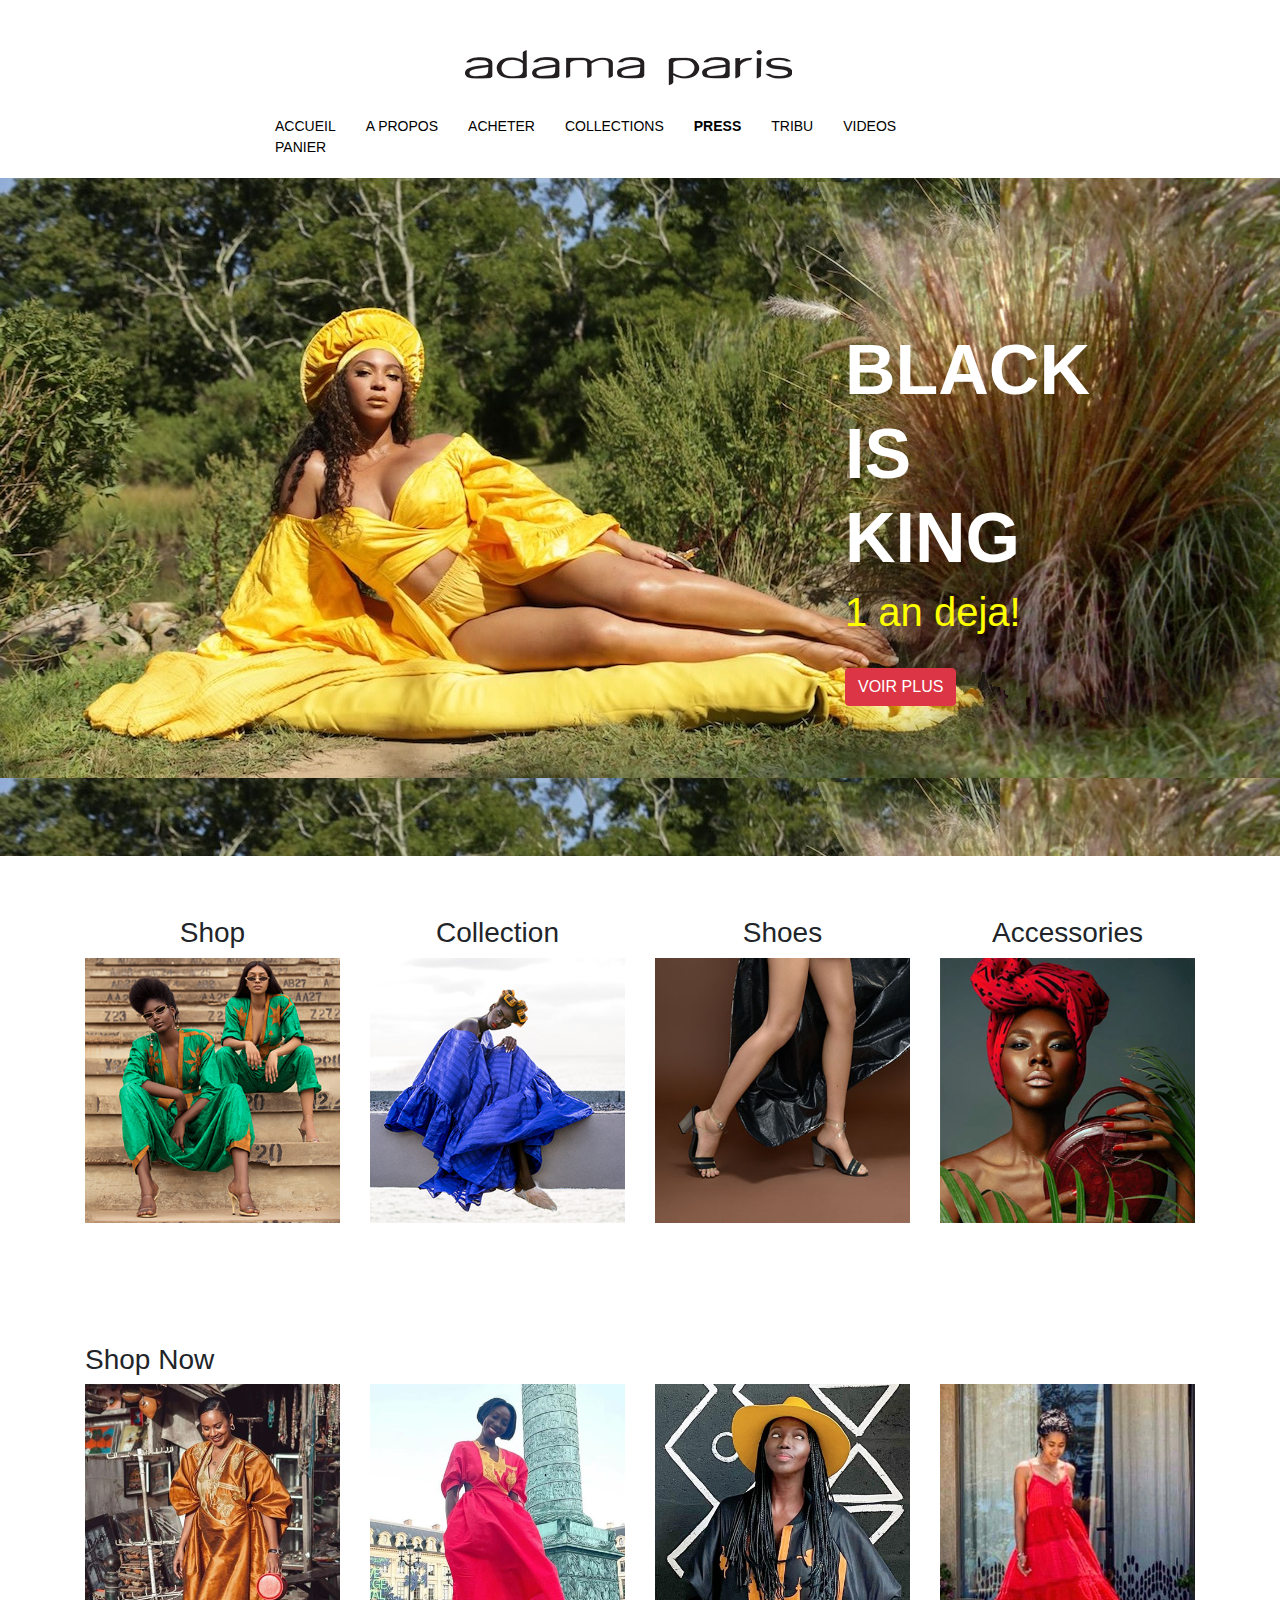
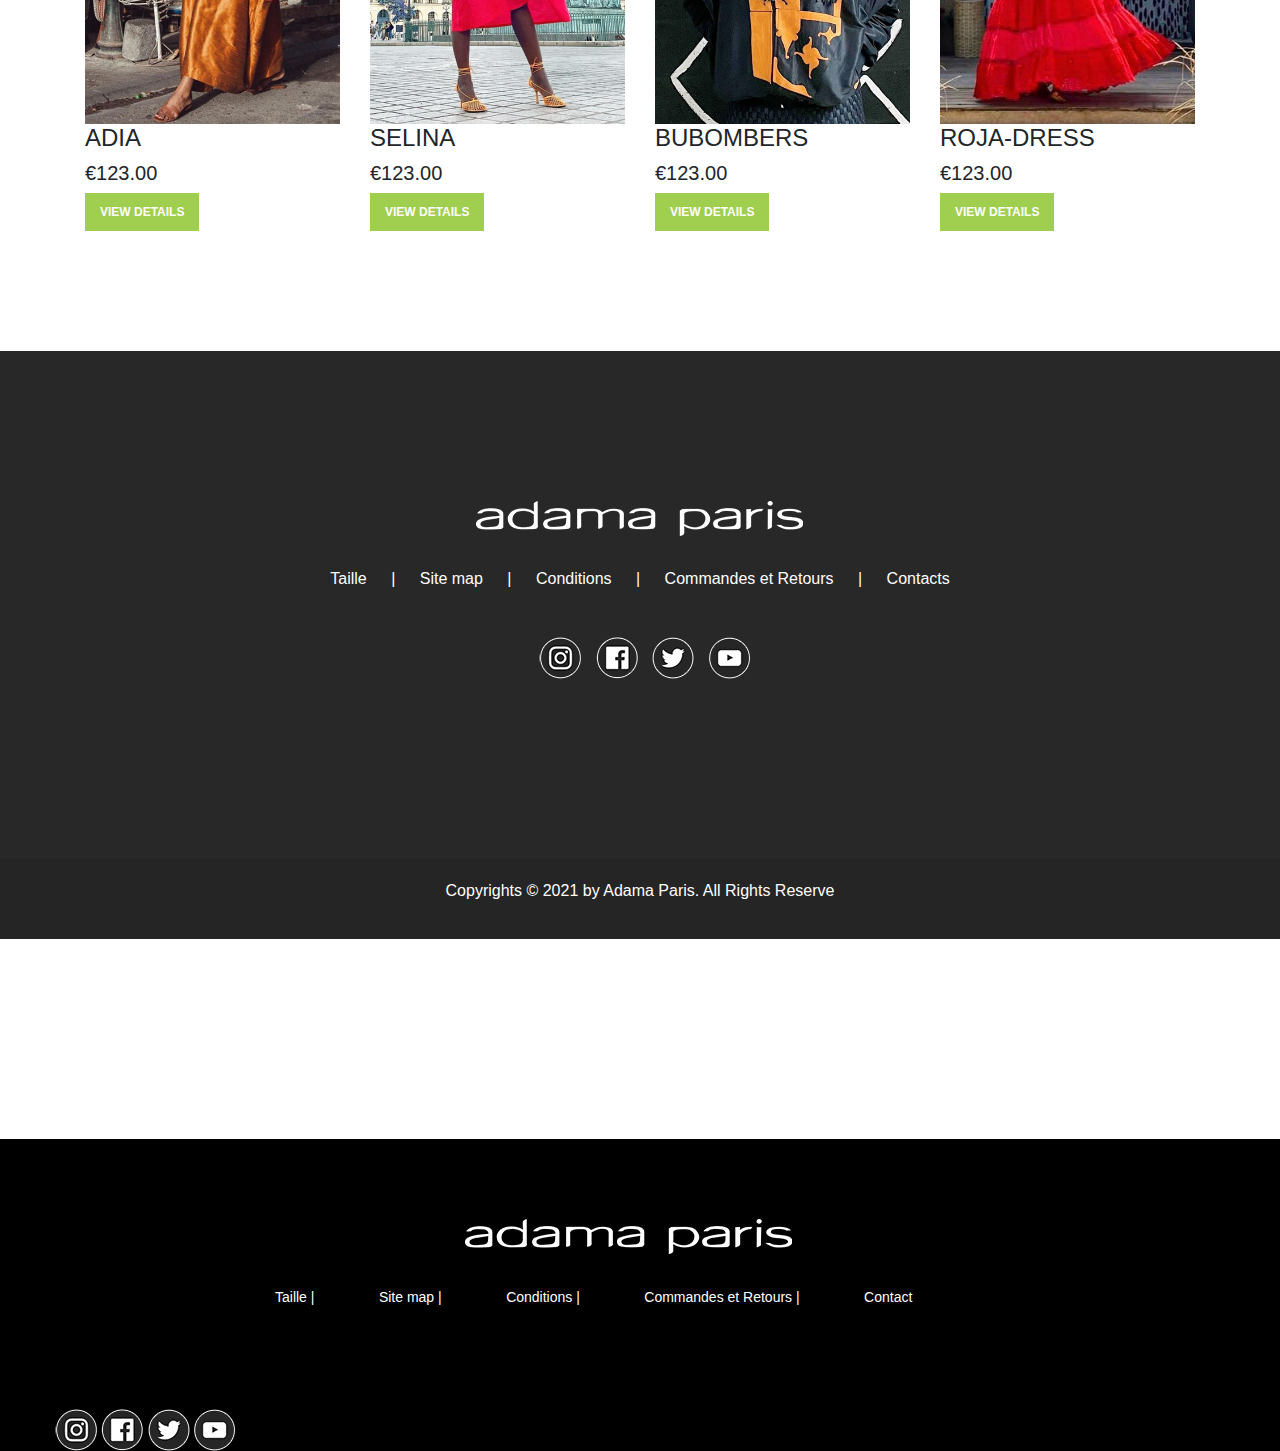
<file: index.html>
<!DOCTYPE html>
<html lang="en">
<head>
    <meta charset="UTF-8">
    <meta http-equiv="X-UA-Compatible" content="IE=edge">
    <meta name="viewport" content="width=device-width, initial-scale=1.0">
    <title>My First Website</title>
    <link rel="stylesheet" href="dist/css/bootstrap-grid.css">
    <link rel="stylesheet" href="dist/css/bootstrap-grid.min.css">
    <link rel="stylesheet" href="dist/css/bootstrap.css">
    <link rel="stylesheet" href="dist/css/bootstrap.min.css">
    <link rel="stylesheet" href="dist/js/bootstrap.js">
    <link rel="stylesheet" href="dist/js/bootstrap.min.js">
    <link rel="stylesheet" href="style.css">
</head>
<body>
    <div class="header">
        <div class="container">
            <div class="row">
                <div class="col-md-4">

                </div>
                <div class="col-md-4">
                    <img src="./images/logo.png" alt="">
                </div>
                <div class="col-md-4">

                </div>

            </div>

            <div class="row">
                <div class="col-md-2">

                </div>
                <div class="col-md-8">
                    <div class="nav">
                        <a href="">Accueil</a>
                        <a href="">A Propos</a>
                        <a href="">Acheter</a>
                        <a href="">Collections</a>
                        <a href="" class="press">Press</a>
                        <a href="">Tribu</a>
                        <a href="">Videos</a>
                        <a href="">Panier</a>
        
                    </div>

                </div>
                <div class="col-md-2">

                </div>

            </div>

        </div>

    </div>
     <!-- this is where the header ends -->
     <!-- this is where the banner starts -->
     <div class="banner">
        <div class="container">
            <div class="row">
                <div class="col-md-8"></div>
                <div class="col-md-3 banner-txt">
                    <h1>Black is King</h1>
                    <h3>1 an deja!</h3> <br />
                    <button class="btn btn-danger">VOIR PLUS</button>

                </div>
                <div class="col-md-1"></div>

            </div>

        </div>

     </div>
     <!-- this is where the banner ends -->
     <div class="clearfix"></div>

     <div class="products">
        <div class="container">
            <div class="row">
                <div class="col-3">
                    <h3>Shop</h3>
                    <img src="./images/shop.jpg" class="img-fluid" alt="">
                </div>
                <div class="col-3">
                    <h3>Collection</h3>
                    <img src="./images/collection.jpg" class="img-fluid" alt="">
                </div>
                <div class="col-3">
                    <h3>Shoes</h3>
                    <img src="./images/shoes.jpg" class="img-fluid" alt="">
                </div>
                <div class="col-3">
                    <h3>Accessories</h3>
                    <img src="./images/Accessories.jpg" class="img-fluid" alt="">
                </div>
                

            </div>

        </div>


     </div>
    <div class="clearfix"></div>

     <div id="shop">
        <div class="container">
            <h3>Shop Now</h3>
            <div class="row">
                <div class="col-3">
                    <img src="./images/adia.jpg" class="img-fluid" alt="" srcset="">
                    <h4>ADIA</h4>
                    <h5>&euro;123.00</h5>
                    <button class="mybtn">VIEW DETAILS</button>

                </div>
                <div class="col-3">
                    <img src="./images/selina.jpg" class="img-fluid" alt="" srcset="">
                    <h4>SELINA</h4>
                    <h5>&euro;123.00</h5>
                    <button class="mybtn">VIEW DETAILS</button>

                </div>
                <div class="col-3">
                    <img src="./images/Bubombers.jpg" class="img-fluid" alt="" srcset="">
                    <h4>BUBOMBERS</h4>
                    <h5>&euro;123.00</h5>
                    <button class="mybtn">VIEW DETAILS</button>

                </div>
                <div class="col-3">
                    <img src="./images/Roja_dress.jpg" class="img-fluid" alt="" srcset="">
                    <h4>ROJA-DRESS</h4>
                    <h5>&euro;123.00</h5>
                    <button class="mybtn">VIEW DETAILS</button>

                </div>

            </div>

        </div>

     </div>

     <!-- this is where the footer starts -->



    <div class="footer">
       <div class="footer-up">
          <div class="row">
             <div class="col-4"></div>
             <div class="col-4 ft-logo">
                <img src="./images/logo-white.png" alt="" srcset="">
             </div>
             <div class="col-4">

             </div>
           


            </div>
           <div class="row">
             <div class="col-2"></div>
             <div class="col-8">
             <p>
                <a href="" style="padding-right: 20px;">Taille</a> | 
                <a href="" style="padding-right: 20px; padding-left: 20px;">Site map</a> | 
                <a href="" style="padding-right: 20px; padding-left: 20px;">Conditions</a> | 
                <a href="" style="padding-right: 20px; padding-left: 20px;">Commandes et Retours</a> | 
                <a href=""style="padding-left: 20px;">Contacts</a>
             </p>
             </div>
             <div class="col-2"></div>

            </div>
           <div class="row">
             <div class="col-4"></div>
             <div class="col-4 logos" style="text-align: center;">
                <img src="./images/insta1.png" alt="" srcset="">
                <img src="./images/facebook.png" alt="" srcset="">
                <img src="./images/twitter.png" alt="" srcset="">
                <img src="./images/youtube.png" alt="" srcset="">
  
             </div>
             <div class="col-4"></div>

            </div>
        

        </div>
        <div class="footer-down">
            <p>Copyrights © 2021 by Adama Paris. All Rights Reserve</p>
        </div>
        

    </div>
    <!-- this is where the footer ends -->

    <div class="header1" style="background-color: black; margin-top: 100px;" >
        <div class="container">
            <div class="row">
                <div class="col-md-4">

                </div>
                <div class="col-md-4">
                    <img src="./images/logo-white.png" alt="">
                </div>
                <div class="col-md-4">

                </div>

            </div>

            <div class="row">
                <div class="col-md-2">

                </div>
                <div class="col-md-8">
                    <div class="navigate">
                        <a href="">Taille |</a>
                        <a href="">Site map |</a>
                        <a href="">Conditions |</a>
                        <a href="">Commandes et Retours |</a>
                        <a href="">Contact</a>
        
                    </div>

                </div>
                <div class="col-md-2"></div>

                <div class="row">
                    <div class="row-md-3">
                        
                    </div>
                    <div class="row-md-3">

                    </div>
                    <div class="row-md-3">
                        <img src="./images/insta1.png" alt="" srcset="">
                        <img src="./images/facebook.png" alt="" srcset="">
                        <img src="./images/twitter.png" alt="" srcset="">
                        <img src="./images/youtube.png" alt="" srcset="">


                    </div>
                        
                </div>

            </div>

        </div>

    </div>

    
</body>
</html>
</file>
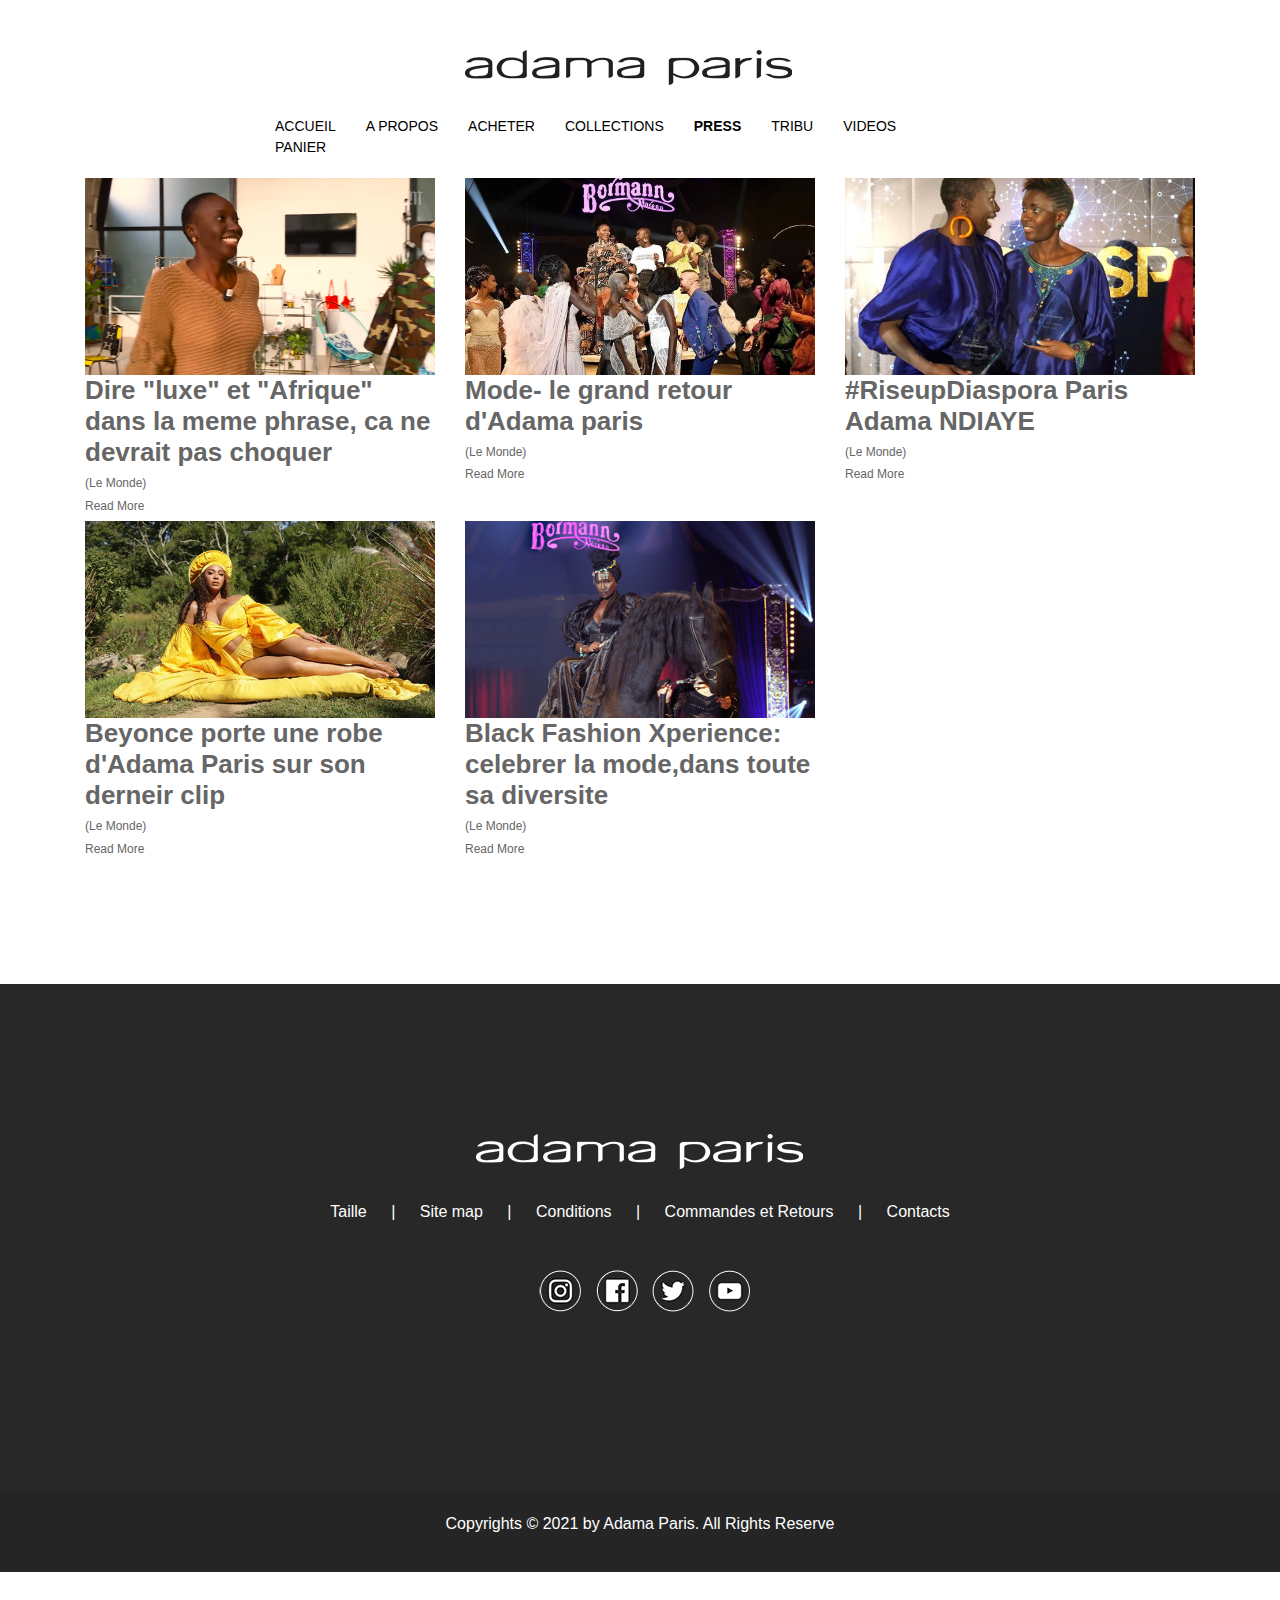
<file: press.html>
<!DOCTYPE html>
<html lang="en">
<head>
    <meta charset="UTF-8">
    <meta http-equiv="X-UA-Compatible" content="IE=edge">
    <meta name="viewport" content="width=device-width, initial-scale=1.0">
    <title>My First Website</title>
    <link rel="stylesheet" href="dist/css/bootstrap-grid.css">
    <link rel="stylesheet" href="dist/css/bootstrap-grid.min.css">
    <link rel="stylesheet" href="dist/css/bootstrap.css">
    <link rel="stylesheet" href="dist/css/bootstrap.min.css">
    <link rel="stylesheet" href="dist/js/bootstrap.js">
    <link rel="stylesheet" href="dist/js/bootstrap.min.js">
    <link rel="stylesheet" href="style.css">
</head>
<body>
    <div class="header">
        <div class="container">
            <div class="row">
                <div class="col-md-4">

                </div>
                <div class="col-md-4">
                    <img src="./images/logo.png" alt="">
                </div>
                <div class="col-md-4">

                </div>

            </div>

            <div class="row">
                <div class="col-md-2">

                </div>
                <div class="col-md-8">
                    <div class="nav">
                        <a href="">Accueil</a>
                        <a href="">A Propos</a>
                        <a href="">Acheter</a>
                        <a href="">Collections</a>
                        <a href="" class="press">Press</a>
                        <a href="">Tribu</a>
                        <a href="">Videos</a>
                        <a href="">Panier</a>
        
                    </div>

                </div>
                <div class="col-md-2">

                </div>

            </div>

        </div>

    </div>
     <!-- this is where the header ends -->
     <!-- this is where the banner starts -->

     <div class="press-banner">
        <div class="container">
            <div class="row">
                <div class="col-md-4 press-bannertxt">
                    <img src="./images/press1.jpg" class="img-fluid" alt="">
                    <h3>Dire "luxe" et "Afrique" dans la meme phrase, ca ne devrait pas choquer</h3>
                    <h6>(Le Monde)</h6>
                    <h6 class="read">Read More</h6>
                </div>
                <div class="col-md-4 press-bannertxt">
                    <img src="./images/press2.jpg" class="img-fluid" alt="">
                    <h3>Mode- le grand retour d'Adama paris</h3>
                    <h6>(Le Monde)</h6>
                    <h6 class="read">Read More</h6>
                </div>
                <div class="col-md-4 press-bannertxt">
                    <img src="./images/press3.jpg" class="img-fluid" alt="">
                    <h3>#RiseupDiaspora Paris Adama NDIAYE</h3>
                    <h6>(Le Monde)</h6>
                    <h6 class="read">Read More</h6>
                </div>
                
            </div>
            <div class="row">
                <div class="col-md-4 press-bannertxt">
                    <img src="./images/press4.jpg" class="img-fluid" alt="">
                    <h3>Beyonce porte une robe d'Adama Paris sur son derneir clip</h3>
                    <h6>(Le Monde)</h6>
                    <h6 class="read">Read More</h6>
                </div>
                <div class="col-md-4 press-bannertxt">
                    <img src="./images/press5.jpg" class="img-fluid" alt="">
                    <h3>Black Fashion Xperience: celebrer la mode,dans toute sa diversite</h3>
                    <h6>(Le Monde)</h6>
                    <h6 class="read">Read More</h6>
                </div>
                <div class="col-md-4">
                    
                </div>
                
            </div>

        </div>


     </div>
     <!-- this is where the banner ends -->
     <div class="clearfix"></div>

     <!-- this is where the footer starts -->



    <div class="footer">
        <div class="footer-up">
           <div class="row">
              <div class="col-4"></div>
              <div class="col-4 ft-logo">
                 <img src="./images/logo-white.png" alt="" srcset="">
              </div>
              <div class="col-4">
 
              </div>
            
 
 
             </div>
            <div class="row">
              <div class="col-2"></div>
              <div class="col-8">
              <p>
                 <a href="" style="padding-right: 20px;">Taille</a> | 
                 <a href="" style="padding-right: 20px; padding-left: 20px;">Site map</a> | 
                 <a href="" style="padding-right: 20px; padding-left: 20px;">Conditions</a> | 
                 <a href="" style="padding-right: 20px; padding-left: 20px;">Commandes et Retours</a> | 
                 <a href=""style="padding-left: 20px;">Contacts</a>
              </p>
              </div>
              <div class="col-2"></div>
 
             </div>
            <div class="row">
              <div class="col-4"></div>
              <div class="col-4 logos" style="text-align: center;">
                 <img src="./images/insta1.png" alt="" srcset="">
                 <img src="./images/facebook.png" alt="" srcset="">
                 <img src="./images/twitter.png" alt="" srcset="">
                 <img src="./images/youtube.png" alt="" srcset="">
   
              </div>
              <div class="col-4"></div>
 
             </div>
         
 
         </div>
         <div class="footer-down">
             <p>Copyrights © 2021 by Adama Paris. All Rights Reserve</p>
         </div>
         
 
     </div>
     <!-- this is where the footer ends -->
    
</body>
</html>
</file>
<file: style.css>
body {
    
}
a {
    color: black;
    text-decoration: none;
}
.header img{
    margin-top: 50px;
}

.nav {
    margin-top: 30px;
    margin-bottom: 20px;
    

}
.nav a{
    margin-right: 30px;
    text-transform: uppercase;
    font-weight: lighter;
    font-size: 14px;
    color: black;

}
.banner-txt h1{
    font-weight: bolder;
    font-size: 70px;
    text-transform: uppercase;
    color: white;
}
.banner-txt h3{
    font-size: 40px;
    color: yellow
}
.banner{
    background-image: url(./images/beyonceking.jpg);
    padding: 150px 0px;

}
.products {
    margin-top: 60px;
    text-align: center;
}
#shop {
    margin-top: 120px;
}
.mybtn {
    background-color: #a0ce4e;
    color: white;
    border: none;
    padding: 10px 15px;
    font-size: 12px;
    font-weight: bold;
}
.mybtn:hover {
    background-color: black;
    color: white;
    border-style: solid;
    border-width: 2px;
}
.header1 img{
    margin-top: 80px;
}
.navigate a{
    margin-right: 60px;
    font-size: 14px;
    color: white;

}
.navigate {
    margin-top: 30px;
    margin-bottom: 20px;
}
.row-md-3 {
    
}
.footer-up {
    background-color: #282828;
    margin-top: 120px;
    padding: 150px 0px;
    
}
.footer-up p,a {
    color: white;
    text-align: center;
}
.footer-up a:hover {
    color: #a0ce4e;
}
.footer-up img{
    margin-bottom: 30px;
    
}
.logos img{
    margin-top: 30px;
    margin-left: 10px;
    text-align: center;

}
.ft-logo{
    text-align: center;

}
.footer-down{
    background-color: #252525;
    padding: 20px 0px;
    color: white;
}
.footer-down p{
    text-align: center;
}
.footer{
    margin-bottom: 200px;
}

.nav .press{
    font-weight: bolder;
}
.press-bannertxt h3{
    font-size: 26px;
    color: #666666;
    font-weight: bold;
}
.press-bannertxt h3:hover {
    color: black;
}

.press-bannertxt h6{
    color: #666666;
    font-size: 12px;
}
.read:hover {
    color: black;
}
</file>
